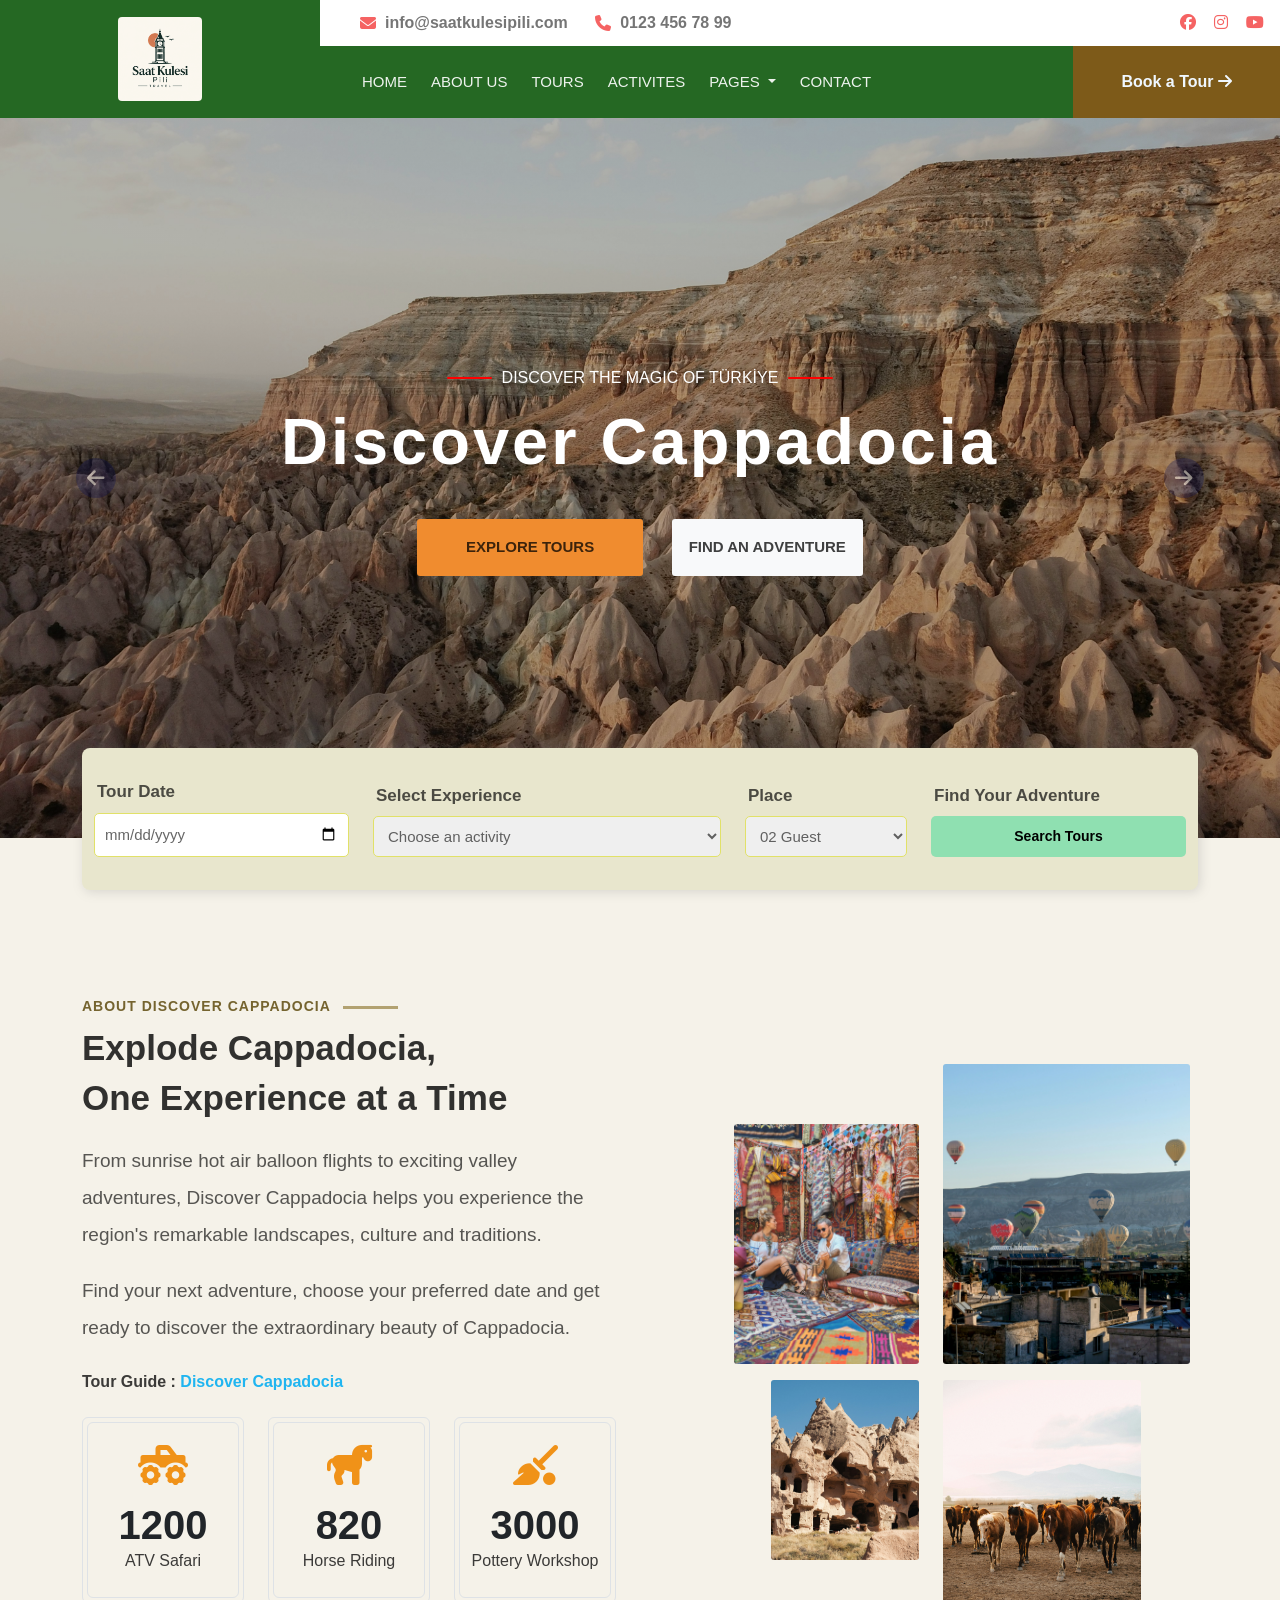
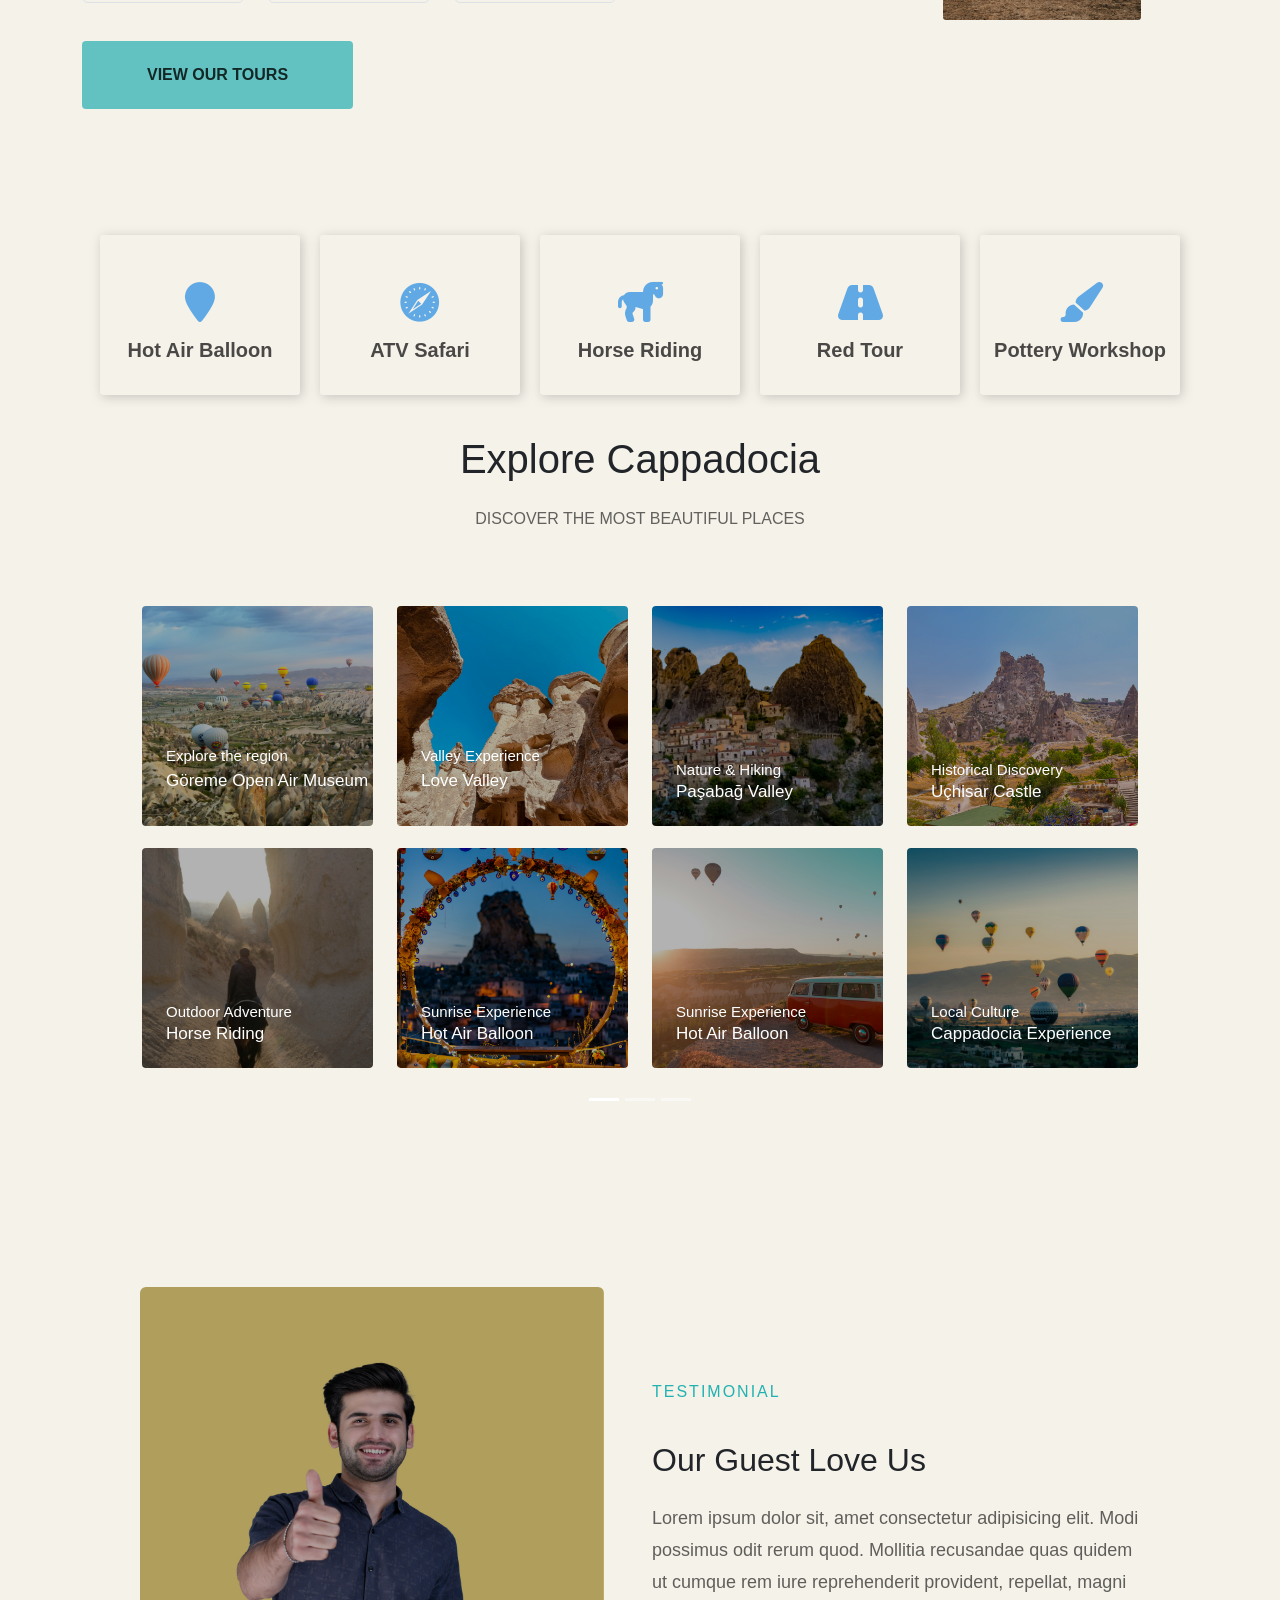
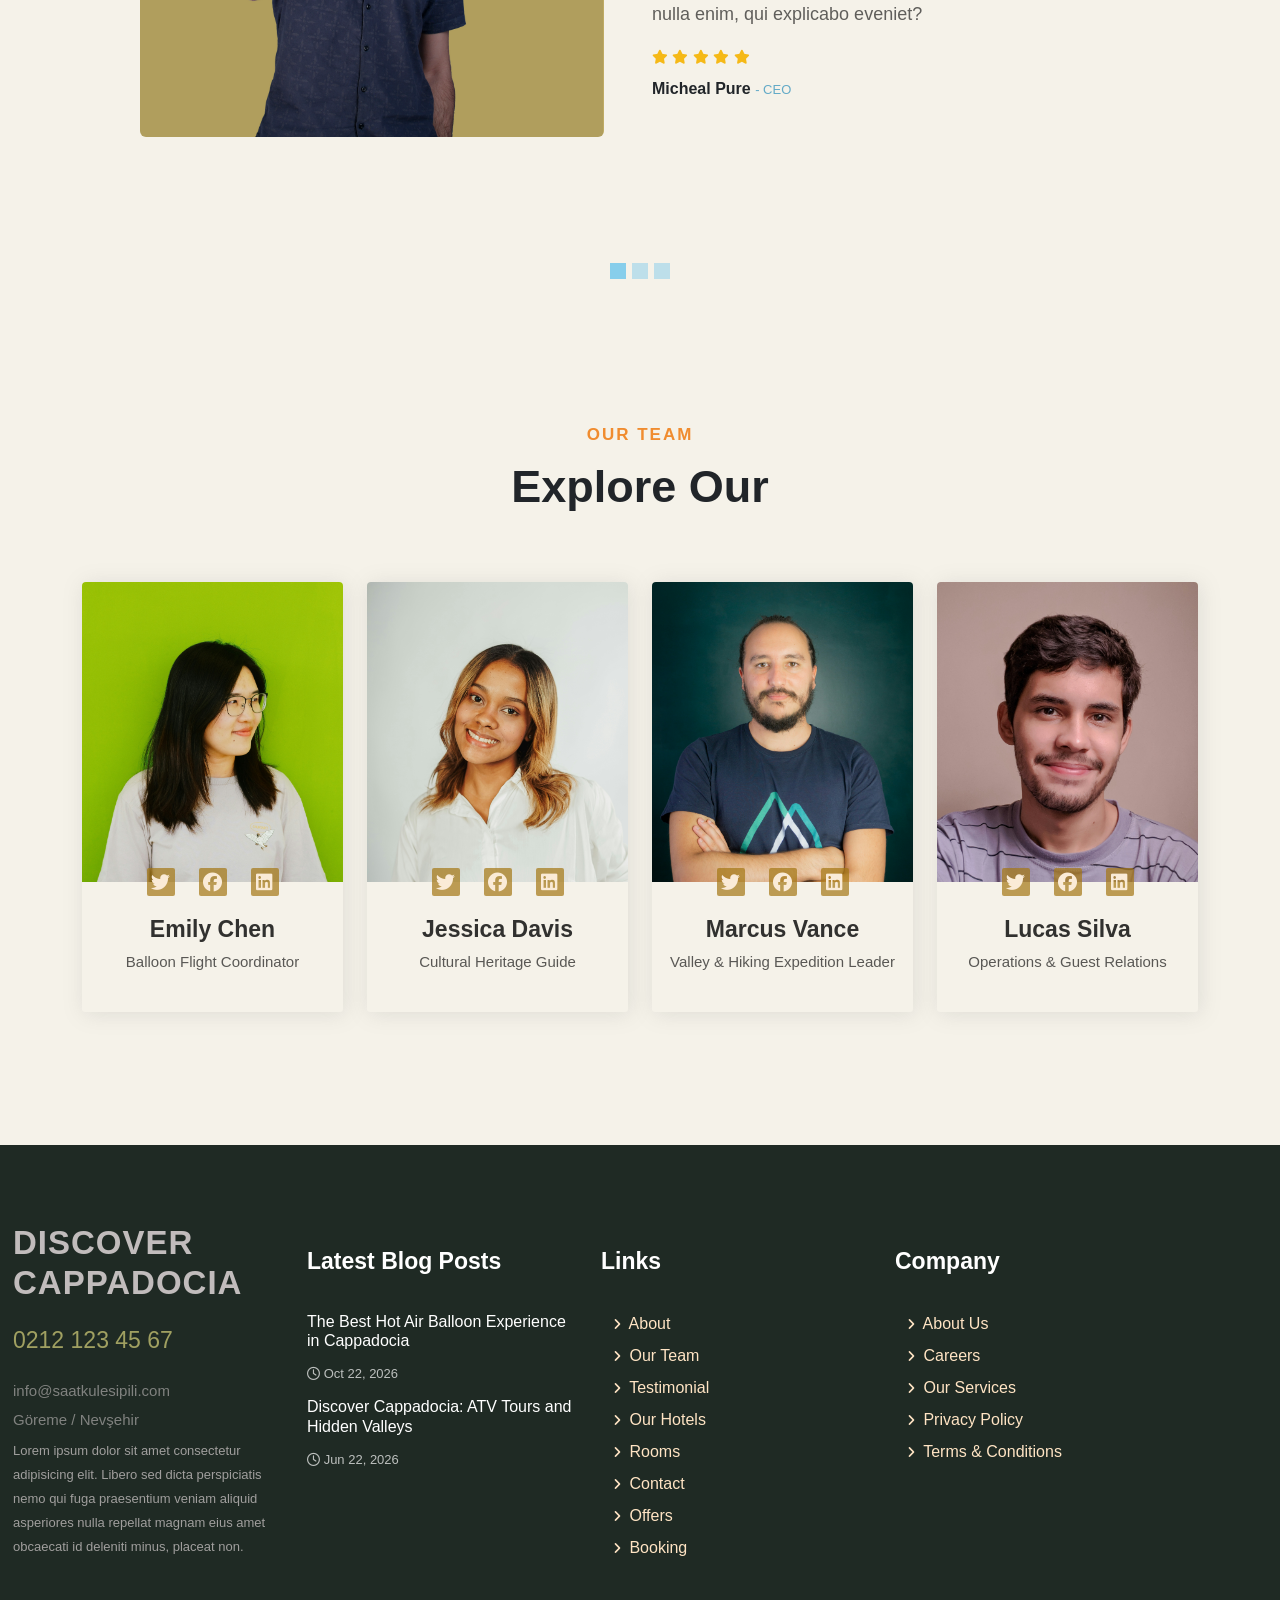
<file: index.html>
<!doctype html>
<html lang="en">

<head>
    <meta charset="UTF-8" />
    <meta name="viewport" content="width=device-width, initial-scale=1.0" />
    <!-- Bootstrap -->
    <link href="https://cdn.jsdelivr.net/npm/bootstrap@5.3.8/dist/css/bootstrap.min.css" rel="stylesheet"
        integrity="sha384-sRIl4kxILFvY47J16cr9ZwB07vP4J8+LH7qKQnuqkuIAvNWLzeN8tE5YBujZqJLB" crossorigin="anonymous" />

    <!-- Google Font -->
    <link rel="preconnect" href="https://fonts.googleapis.com">
    <link rel="preconnect" href="https://fonts.gstatic.com" crossorigin>

    <link rel="stylesheet" href="https://cdnjs.cloudflare.com/ajax/libs/font-awesome/6.5.1/css/all.min.css" />

    <!-- Kendi CSS dosyamız -->
    <link rel="stylesheet" href="style.css">
    <link rel="stylesheet" href="responsive.css">

    <!-- Bootstrap JS -->
    <script src="https://cdn.jsdelivr.net/npm/bootstrap@5.3.8/dist/js/bootstrap.bundle.min.js"
        integrity="sha384-FKyoEForCGlyvwx9Hj09JcYn3nv7wiPVlz7YYwJrWVcXK/BmnVDxM+D2scQbITxI"
        crossorigin="anonymous"></script>
    <title>Discover Cappadocia | Tours & Activities</title>
</head>

<body>

    <!--? HEADER START-->

    <header class="header">

        <div class="container-fluid">
            <div class="row gx-0">

                <div class="col-lg-3 d-none d-lg-block">
                    <a class="navbar-brand" href="#">
                        <img src="./img/skp_logo.png" class="img-fluid img_general_logo" alt="general logo">
                    </a>
                </div>
                <div class="col-lg-9">
                    <!--? Top Navbar-->
                    <div class="row gx-0 bg-white d-lg-flex d-none">
                        <div class="col-lg-7 px-4 text-start">
                            <div class="top_navbar">
                                <i class="fa-solid icon_topnavbar fa-envelope"></i>
                                <p class="para_top_navbar mb-0">info@saatkulesipili.com</p>
                            </div>
                            <div class="top_navbar">
                                <i class="fa-solid icon_topnavbar fa-phone"></i>
                                <p class="para_top_navbar mb-0">0123 456 78 99</p>
                            </div>
                        </div>

                        <div class="col-lg-5 px-0 text-end">
                            <div class="top_navbar">
                                <a href="#"><i class="fa-brands icon_topnavbar fa-facebook"></i></a>
                                <a href="#"><i class="fa-brands icon_topnavbar fa-instagram"></i></a>
                                <a href="#"><i class="fa-brands icon_topnavbar fa-youtube"></i></a>
                            </div>
                        </div>

                    </div>

                    <!--? NAVBAR START-->
                    <nav class="navbar navbar-expand-lg navbar-dark p-3 p-lg-0">
                        <div class="container-fluid">
                            <a class="navbar-brand" href="#">
                                <img src="./img/skp_logo.png" class="img-fluid img_general_logo d-lg-none d-block"
                                    alt="general logo">
                            </a>
                            <button class="navbar-toggler" type="button" data-bs-toggle="collapse"
                                data-bs-target="#navbarNav" aria-controls="navbarNav" aria-expanded="false"
                                aria-label="Toggle navigation">
                                <span class="navbar-toggler-icon"></span>
                            </button>

                            <div class="collapse navbar-collapse" id="navbarNav">
                                <ul class="navbar-nav mr-auto py-0">
                                    <li class="nav-item">
                                        <a class="nav-link" aria-current="page" href="#">Home</a>
                                    </li>
                                    <li class="nav-item">
                                        <a class="nav-link" href="#">About Us</a>
                                    </li>
                                    <li class="nav-item">
                                        <a class="nav-link" href="#">Tours</a>
                                    </li>
                                    <li class="nav-item">
                                        <a class="nav-link" aria-disabled="true">Activites</a>
                                    </li>
                                    <li class="nav-item dropdown">
                                        <a class="nav-link dropdown-toggle" href="#" role="button">
                                            Pages
                                        </a>
                                        <ul class="dropdown-menu">
                                            <li><a class="dropdown-item" href="#">- Booking</a></li>
                                            <li><a class="dropdown-item" href="#">- About</a></li>
                                            <li><a class="dropdown-item" href="#">- Our Team</a></li>
                                            <li><a class="dropdown-item" href="#">- Testimonial</a></li>
                                            <li><a class="dropdown-item" href="#">- Our Hotels</a></li>
                                            <li><a class="dropdown-item" href="#">- Rooms</a></li>
                                            <li><a class="dropdown-item" href="#">- Contact</a></li>
                                            <li><a class="dropdown-item" href="#">- Offers</a></li>
                                        </ul>
                                    </li>
                                    <li class="nav-item">
                                        <a class="nav-link" aria-disabled="true">Contact</a>
                                    </li>
                                </ul>
                            </div>

                            <a class="btn_navbar py-4 px-md-5 d-lg-block d-none" href="#">
                                <span class="stable"></span>
                                Book a Tour
                                <span class="icon">
                                    <i class="fa-solid fa-arrow-right"></i>
                                </span>
                            </a>
                        </div>
                    </nav>
                    <!--? NAVBAR FINISH-->

                </div>

            </div>
        </div>

    </header>
    <!--? HEADER FINISH-->


    <!--? HERO / CAROUSEL START -->
    <section class="home_section">
        <div id="carouselExample" class="carousel slide" data-bs-ride="carousel">
            <div class="carousel-inner">

                <!-- Slide 1 -->
                <div class="carousel-item active">
                    <div class="content_home img-1">
                        <div class="text_content_home">
                            <h6 class="section_title text-white mb-3">DISCOVER THE MAGIC OF TÜRKİYE</h6>
                            <h1 class="heading_home text-white mb-4">Discover Cappadocia</h1>
                            <a href="#" class="btn btn_home_content py-md-3 px-md-5 me-4">
                                Explore Tours
                            </a>
                            <a href="#" class="btn btn_home_content py-md-3 px-md-3 bg-light">
                                Find an Adventure
                            </a>
                        </div>
                    </div>
                </div>

                <!-- Slide 2 -->
                <div class="carousel-item">
                    <div class="content_home img-2">
                        <div class="text_content_home">
                            <h6 class="section_title text-white mb-3">UNFORGETTABLE CAPPADOCIA EXPERIENCES</h6>
                            <h1 class="heading_home text-white mb-4">Your Next Adventure Awaits</h1>
                            <a href="#" class="btn btn_home_content py-md-3 px-md-5 me-4">
                                Discover Activities
                            </a>
                            <a href="#" class="btn btn_home_content py-md-3 px-md-3 bg-light">
                                Book Your Tour
                            </a>
                        </div>
                    </div>
                </div>
            </div>
        </div>

        <!-- Slider Controls -->
        <button class="carousel-control-prev" type="button" data-bs-target="#carouselExample" data-bs-slide="prev">
            <span class="slider_icon"><i class="fa-solid fa-arrow-left"></i></span>
            <span class="visually-hidden">Previous</span>
        </button>

        <button class="carousel-control-next" type="button" data-bs-target="#carouselExample" data-bs-slide="next">
            <span class="slider_icon"><i class="fa-solid fa-arrow-right"></i></span>
            <span class="visually-hidden">Next</span>
        </button>
    </section>
    <!--? HERO / CAROUSEL FINISH -->

    <section class="hotel_search_form_container container">
        <div class="hotel_search_form_content">
            <div class="container_fluid">
                <div class="hotel_search_form">
                    <form action="">
                        <div class="container">
                            <div class="row container_form">
                                <div class="col-lg-3 col-6 my-2">
                                    <label for="check-in">Tour Date</label>
                                    <input type="date" class="input_form" id="tour-date" name="date" required>
                                </div>

                                <div class="col-lg-4 col-12 my-2">
                                    <label for="activity">Select Experience</label>
                                    <select class="input_form" id="activity" name="activity" required>
                                        <option value="" selected disabled>
                                            Choose an activity
                                        </option>
                                        <option value="hot-air-balloon">Hot Air Balloon</option>
                                        <option value="atv-safari">ATV Safari</option>
                                        <option value="horse-riding">Horse Riding</option>
                                        <option value="red-tour">Red Tour</option>
                                        <option value="green-tour">Green Tour</option>
                                        <option value="pottery-workshop">Pottery Workshop</option>
                                    </select>
                                </div>

                                <div class="col-lg-2 col-6 my-2">
                                    <label for="place">Place</label>
                                    <select class="input_form" id="guest" name="guest">
                                        <option value="1">01 Guest</option>
                                        <option value="2" selected>02 Guest</option>
                                        <option value="3">03 Guest</option>
                                        <option value="4">04 Guest</option>
                                        <option value="5">05 Guest</option>
                                        <option value="6">06 Guest</option>
                                        <option value="7">07 Guest</option>
                                        <option value="8">08 Guest</option>
                                    </select>
                                </div>

                                <div class="col-lg-3 col-12 my-2">
                                    <label for="Rooms">Find Your Adventure</label>
                                    <button type="submit" class="input_btn_submit" id="search-tours">
                                        Search Tours
                                    </button>
                                </div>

                            </div>
                        </div>
                    </form>
                </div>
            </div>
        </div>
    </section>
    <!--? TOUR SEARCH FORM FINISH -->


    <!--? ABOUT US START -->
    <section class="about py-5" id="about">
        <div class="container">
            <div class="row align-items-center g-5">
                <div class="col-lg-6">
                    <div class="about_content">
                        <h6 class="about_title text-start">ABOUT DISCOVER CAPPADOCIA</h6>
                        <h2 class="heading_about text-start">
                            Explode Cappadocia, <br> One Experience at a Time
                        </h2>
                        <p class="para_about">
                            From sunrise hot air balloon flights to exciting valley adventures,
                            Discover Cappadocia helps you experience the region's remarkable
                            landscapes, culture and traditions.
                        </p>

                        <p class="para_about">
                            Find your next adventure, choose your preferred date and get ready
                            to discover the extraordinary beauty of Cappadocia.
                        </p>

                        <h4 class="heading_sm">Tour Guide : <span>Discover Cappadocia</span></h4>

                        <div class="media_about_items">
                            <div class="row mt-4">

                                <!--? ABOUT ITEMS START -->

                                <!-- ITEM 1 -->
                                <div class="col-4">
                                    <div class="border rounded p-1">
                                        <div class="border rounded text-center py-2">
                                            <p class="about_items_icon"><i class="fa-solid fa-truck-monster"></i>
                                            </p>
                                            <h5 class="about_items_heading">1200</h5>
                                            <p class="about_items_para">ATV Safari</p>
                                        </div>
                                    </div>
                                </div>

                                <!-- ITEM 2 -->
                                <div class="col-4">
                                    <div class="border rounded p-1">
                                        <div class="border rounded text-center py-2">
                                            <p class="about_items_icon"><i class="fa-solid fa-horse"></i>
                                            </p>
                                            <h5 class="about_items_heading">820</h5>
                                            <p class="about_items_para">Horse Riding</p>
                                        </div>
                                    </div>
                                </div>

                                <!-- ITEM 3 -->
                                <div class="col-4">
                                    <div class="border rounded p-1">
                                        <div class="border rounded text-center py-2">
                                            <p class="about_items_icon"><i class="fa-solid fa-broom-ball"></i></p>
                                            <h5 class="about_items_heading">3000</h5>
                                            <p class="about_items_para">Pottery Workshop</p>
                                        </div>
                                    </div>
                                </div>
                            </div>
                        </div>

                        <!--? ABOUT ITEMS FINISH -->

                        <a href="#" class="btn_content_about">
                            View Our Tours
                        </a>

                    </div>
                </div>

                <!--? ABOUT IMAGES START -->

                <div class="col-lg-6">
                    <div class="images_container">

                        <div class="row p-2">

                            <div class="col-lg-6 col-6">
                                <div class="images_cappadocia_container">
                                    <div class="image_cappadocia_1"></div>
                                </div>
                            </div>

                            <div class="col-lg-6 col-6">
                                <div class="images_cappadocia_container">
                                    <div class="image_cappadocia_2"></div>
                                </div>
                            </div>

                        </div>

                        <div class="row p-2">

                            <div class="col-lg-6 col-6">
                                <div class="images_cappadocia_container">
                                    <div class="image_cappadocia_3"></div>
                                </div>
                            </div>

                            <div class="col-lg-6 col-6">
                                <div class="images_cappadocia_container">
                                    <div class="image_cappadocia_4"></div>
                                </div>

                            </div>
                        </div>
                    </div>
                </div>

                <!--? ABOUT IMAGES FINISH -->

            </div>
        </div>

    </section>

    <!--? ABOUT US FINISH -->


    <!--? SERVİCES START -->

    <div class="servis_area">
        <div class="container">
            <div class="row">
                <div class="col-12">
                    <div class="services_container">
                        <div class="services_content">
                            <p class="icon_service">
                                <i class="fa-solid fa-location-pin"></i>
                            </p>
                            <h4 class="heading_services">Hot Air Balloon</h4>
                        </div>
                        <div class="services_content">
                            <p class="icon_service">
                                <i class="fa-brands fa-safari"></i>
                            </p>
                            <h4 class="heading_services">ATV Safari</h4>
                        </div>
                        <div class="services_content">
                            <p class="icon_service">
                                <i class="fa-solid fa-horse"></i>
                            </p>
                            <h4 class="heading_services">Horse Riding</h4>
                        </div>
                        <div class="services_content">
                            <p class="icon_service">
                                <i class="fa-solid fa-road"></i>
                            </p>
                            <h4 class="heading_services">Red Tour</h4>
                        </div>
                        <div class="services_content">
                            <p class="icon_service">
                                <i class="fa-solid fa-paintbrush"></i>
                            </p>
                            <h4 class="heading_services">Pottery Workshop</h4>
                        </div>
                    </div>
                </div>
            </div>
        </div>
    </div>

    <!--? DESTINATION SECTION START -->
    <section class="destination">
        <h3 class="section_heading display-6">Explore Cappadocia</h3>
        <p class="section_para">DISCOVER THE MOST BEAUTIFUL PLACES</p>

        <div class="container">

            <div class="row m-lg-5 my-3">

                <div class="col-lg-3 col-md-4 col-6">
                    <div class="content_destination image-1">
                        <div class="content_text_place">
                            <span class="price">Explore the region</span>
                            <p class="place">Göreme Open Air Museum</p>
                        </div>
                    </div>
                </div>

                <div class="col-lg-3 col-md-4 col-6">
                    <div class="content_destination image-2">
                        <div class="content_text_place">
                            <span class="price">Valley Experience</span>
                            <p class="place">Love Valley</p>
                        </div>
                    </div>
                </div>

                <div class="col-lg-3 col-md-4 col-6">
                    <div class="content_destination image-3">
                        <div class="content_text_place">
                            <span class="price">Nature & Hiking</span>
                            <h5 class="place">Paşabağ Valley</h5>
                        </div>
                    </div>
                </div>

                <div class="col-lg-3 col-md-4 col-6">
                    <div class="content_destination image-4">
                        <div class="content_text_place">
                            <span class="price">Historical Discovery</span>
                            <h5 class="place">Uçhisar Castle</h5>
                        </div>
                    </div>
                </div>
                <div class="col-lg-3 col-md-4 col-6">
                    <div class="content_destination image-5">
                        <div class="content_text_place">
                            <span class="price">Outdoor Adventure</span>
                            <h5 class="place">Horse Riding</h5>
                        </div>
                    </div>
                </div>

                <div class="col-lg-3 col-md-4 col-6">
                    <div class="content_destination image-6">
                        <div class="content_text_place">
                            <span class="price">Sunrise Experience</span>
                            <h5 class="place">Hot Air Balloon</h5>
                        </div>
                    </div>
                </div>

                <div class="col-lg-3 col-md-4 col-6">
                    <div class="content_destination image-7">
                        <div class="content_text_place">
                            <span class="price">Sunrise Experience</span>
                            <h5 class="place">Hot Air Balloon</h5>
                        </div>
                    </div>
                </div>

                <div class="col-lg-3 col-md-4 col-6">
                    <div class="content_destination image-8">
                        <div class="content_text_place">
                            <span class="price">Local Culture</span>
                            <h5 class="place">Cappadocia Experience</h5>
                        </div>
                    </div>
                </div>

            </div>

        </div>
    </section>

    <section class="testimonials">
        <div class="testimonial_area">
            <div id="carouselStackedIndicators" class="carousel slide">
                <div class="carousel-inner rounded-5">
                    <div class="carousel-item active"></div>
                    <div class="carousel-item">
                        <div class="container">
                            <div class="row">
                                <div class="col-lg-6 col-md-6">
                                    <div class="image_container img_testimonial_1"></div>
                                </div>
                                <div class="col-lg-6 col-md-6 my-4 my-sm-4">

                                </div>
                            </div>
                        </div>
                    </div>
                    <div class="carousel-item"></div>
                </div>
                <div class="d-flex justify-content-between align-items-center">
                    
                    <div class="carousel-indicators">
                        <button type="button" data-bs-target="#carouselStackedIndicators" data-bs-slide-to="0"
                            class="active" aria-current="true" aria-label="Slide 1"></button>
                        <button type="button" data-bs-target="#carouselStackedIndicators" data-bs-slide-to="1"
                            aria-label="Slide 2"></button>
                        <button type="button" data-bs-target="#carouselStackedIndicators" data-bs-slide-to="2"
                            aria-label="Slide 3"></button>
                    </div>
                </div>
            </div>
        </div>
    </section>
    <section class="testimonials">
        <div class="testimonial_area">
            <div id="carouselExampleIndicators" class="carousel slide">
                <div class="carousel-indicators indicator_testimonials">
                    <button type="button" data-bs-target="#carouselExampleIndicators" data-bs-slide-to="0"
                        class="active" aria-current="true" aria-label="Slide 1"></button>
                    <button type="button" data-bs-target="#carouselExampleIndicators" data-bs-slide-to="1"
                        aria-label="Slide 2"></button>
                    <button type="button" data-bs-target="#carouselExampleIndicators" data-bs-slide-to="2"
                        aria-label="Slide 3"></button>
                </div>
                <div class="carousel-inner">
                    <div class="carousel-item active">
                        <div class="container">
                            <div class="row">
                                <div class="col-lg-6 col-md-6">
                                    <div class="image_container img_testimonial_1"></div>
                                </div>

                                <div class="col-lg-6 col-md-6 my-4 my-sm-4">
                                    <div class="text_container_testimonials">
                                        <div class="section_heading_testimonial">
                                            <h6 class="heading_sm_testimonial">Testimonial</h6>
                                            <h2 class="heading_testimonial">Our Guest Love Us</h2>
                                        </div>

                                        <div class="single_testimonial_slide">
                                            <p class="para_testimonial">Lorem ipsum dolor sit, amet consectetur
                                                adipisicing elit. Modi possimus odit rerum quod. Mollitia recusandae
                                                quas quidem ut cumque rem iure reprehenderit provident, repellat, magni
                                                nulla enim, qui explicabo eveniet?</p>

                                            <div class="rating_title">
                                                <div class="rating">
                                                    <i class="fa-solid fa-star"></i>
                                                    <i class="fa-solid fa-star"></i>
                                                    <i class="fa-solid fa-star"></i>
                                                    <i class="fa-solid fa-star"></i>
                                                    <i class="fa-solid fa-star"></i>
                                                </div>
                                                <h6 class="member_name">Micheal Pure <span>- CEO</span></h6>
                                            </div>

                                        </div>
                                    </div>


                                </div>
                            </div>
                        </div>
                    </div>
                    <div class="carousel-item">
                        <div class="container">
                            <div class="row">
                                <div class="col-lg-6 col-md-6">
                                    <div class="image_container img_testimonial_2"></div>
                                </div>

                                <div class="col-lg-6 col-md-6 my-4 my-sm-4">
                                    <div class="text_container_testimonials">
                                        <div class="section_heading_testimonial">
                                            <h6 class="heading_sm_testimonial">Testimonial</h6>
                                            <h2 class="heading_testimonial">Our Guest Love Us</h2>
                                        </div>

                                        <div class="single_testimonial_slide">
                                            <p class="para_testimonial">Lorem ipsum dolor sit, amet consectetur
                                                adipisicing elit. Modi possimus odit rerum quod. Mollitia recusandae
                                                quas quidem ut cumque rem iure reprehenderit provident, repellat, magni
                                                nulla enim, qui explicabo eveniet?</p>

                                            <div class="rating_title">
                                                <div class="rating">
                                                    <i class="fa-solid fa-star"></i>
                                                    <i class="fa-solid fa-star"></i>
                                                    <i class="fa-solid fa-star"></i>
                                                    <i class="fa-solid fa-star"></i>
                                                    <i class="fa-solid fa-star"></i>
                                                </div>
                                                <h6 class="member_name">Micheal Pure <span>- CEO</span></h6>
                                            </div>

                                        </div>
                                    </div>


                                </div>
                            </div>
                        </div>
                    </div>
                    <div class="carousel-item">
                        <div class="container">
                            <div class="row">
                                <div class="col-lg-6 col-md-6">
                                    <div class="image_container img_testimonial_3"></div>
                                </div>

                                <div class="col-lg-6 col-md-6 my-4 my-sm-4">
                                    <div class="text_container_testimonials">
                                        <div class="section_heading_testimonial">
                                            <h6 class="heading_sm_testimonial">Testimonial</h6>
                                            <h2 class="heading_testimonial">Our Guest Love Us</h2>
                                        </div>

                                        <div class="single_testimonial_slide">
                                            <p class="para_testimonial">Lorem ipsum dolor sit, amet consectetur
                                                adipisicing elit. Modi possimus odit rerum quod. Mollitia recusandae
                                                quas quidem ut cumque rem iure reprehenderit provident, repellat, magni
                                                nulla enim, qui explicabo eveniet?</p>

                                            <div class="rating_title">
                                                <div class="rating">
                                                    <i class="fa-solid fa-star"></i>
                                                    <i class="fa-solid fa-star"></i>
                                                    <i class="fa-solid fa-star"></i>
                                                    <i class="fa-solid fa-star"></i>
                                                    <i class="fa-solid fa-star"></i>
                                                </div>
                                                <h6 class="member_name">Micheal Pure <span>- CEO</span></h6>
                                            </div>

                                        </div>
                                    </div>


                                </div>
                            </div>
                        </div>
                    </div>
                </div>

            </div>
        </div>
    </section>

    <section class="our_team">
        <h6 class="heading_title">Our Team</h6>
        <h1 class="mb-5 heading_lg_title">Explore Our</h1>
        <div class="our_team_area">
            <div class="container">
                <div class="row">
                    <div class="col-lg-3 col-md-6 col-sm-12">
                        <div class="team_content_container">
                            <div class="img_team_member img_member_1">
                                <div class="social_icons_team">
                                    <a href="#"><i class="fa-brands icon_accounts_team fa-twitter"></i></a>
                                    <a href="#"><i class="fa-brands icon_accounts_team fa-facebook"></i></a>
                                    <a href="#"><i class="fa-brands icon_accounts_team fa-linkedin"></i></a>
                                </div>
                            </div>
                            <div class="team_section_heading">
                                <h4 class="heading_name">Emily Chen</h4>
                                <h6 class="heading_sm_name">Balloon Flight Coordinator</h6>
                            </div>
                        </div>
                    </div>
                  
                    <div class="col-lg-3 col-md-6 col-sm-12">
                        <div class="team_content_container">
                            <div class="img_team_member img_member_2">
                                <div class="social_icons_team">
                                    <a href="#"><i class="fa-brands icon_accounts_team fa-twitter"></i></a>
                                    <a href="#"><i class="fa-brands icon_accounts_team fa-facebook"></i></a>
                                    <a href="#"><i class="fa-brands icon_accounts_team fa-linkedin"></i></a>
                                </div>
                            </div>
                            <div class="team_section_heading">
                                <h4 class="heading_name">Jessica Davis</h4>
                                <h6 class="heading_sm_name">Cultural Heritage Guide</h6>
                            </div>
                        </div>
                    </div>

                    <div class="col-lg-3 col-md-6 col-sm-12">
                        <div class="team_content_container">
                            <div class="img_team_member img_member_3">
                                <div class="social_icons_team">
                                    <a href="#"><i class="fa-brands icon_accounts_team fa-twitter"></i></a>
                                    <a href="#"><i class="fa-brands icon_accounts_team fa-facebook"></i></a>
                                    <a href="#"><i class="fa-brands icon_accounts_team fa-linkedin"></i></a>
                                </div>
                            </div>
                            <div class="team_section_heading">
                                <h4 class="heading_name">Marcus Vance</h4>
                                <h6 class="heading_sm_name">Valley & Hiking Expedition Leader</h6>
                            </div>
                        </div>
                    </div>

                    <div class="col-lg-3 col-md-6 col-sm-12">
                        <div class="team_content_container">
                            <div class="img_team_member img_member_4">
                                <div class="social_icons_team">
                                    <a href="#"><i class="fa-brands icon_accounts_team fa-twitter"></i></a>
                                    <a href="#"><i class="fa-brands icon_accounts_team fa-facebook"></i></a>
                                    <a href="#"><i class="fa-brands icon_accounts_team fa-linkedin"></i></a>
                                </div>
                            </div>

                            <div class="team_section_heading">
                                <h4 class="heading_name">Lucas Silva</h4>
                                <h6 class="heading_sm_name">Operations & Guest Relations</h6>
                            </div>

                        </div>
                    </div>

                </div>
            </div>
        </div>
    </section>

    <!--? FOOTER START -->
        <div class="footer_area">
            <footer>
                <div class="footer_container">
                    <div class="row my-5">

                          <!-- Contact Information -->
                        <div class="col-lg-3 col-md-6 col-sm-6">
                            <h2 class="logo_footer">Discover Cappadocia</h2>
                            <h3>0212 123 45 67</h3>
                            <p class="para_footer_1">info@saatkulesipili.com</p>
                            <p class="para_footer_1">Göreme / Nevşehir</p>
                            <p class="para_footer_2">Lorem ipsum dolor sit amet consectetur adipisicing elit. Libero sed dicta perspiciatis nemo qui fuga praesentium veniam aliquid asperiores nulla repellat magnam eius amet obcaecati id deleniti minus, placeat non.</p>
                        </div>

                        <!-- Latest Blog Posts -->
                        <div class="col-lg-3 col-md-6 col-sm-6">

                            <div class="blogs_section_footer">
                                <h3 class="blogs_footer">Latest Blog Posts</h3>
                                <h5 class="blog_title">
                                    The Best Hot Air Balloon Experience in Cappadocia
                                </h5>

                                <p class="para_blogs_footer">
                                    <span>
                                        <i class="fa-regular fa-clock"></i>
                                    </span>
                                    Oct 22, 2026
                                </p>
                            </div>
                            
                            <div class="blogs_section_footer">
                                <h5 class="blog_title">
                                    Discover Cappadocia: ATV Tours and Hidden Valleys
                                </h5>

                                <p class="para_blogs_footer">
                                    <span>
                                        <i class="fa-regular fa-clock"></i>
                                    </span>
                                    Jun 22, 2026
                                </p>
                            </div>
                        </div>

                         <div class="col-lg-3 col-md-6 col-sm-6">
                                <div class="link_footer">
                                    <h3 class="blogs_footer">Links</h3>
                                    <ul class="p-0">
                                        <li class="m-2"><a class="links-item_footer" href="#"> <span><i class="fa-solid fa-angle-right"></i></span> About</a></li>
                                        <li class="m-2"><a class="links-item_footer" href="#"> <span><i class="fa-solid fa-angle-right"></i></span> Our Team</a></li>
                                        <li class="m-2"><a class="links-item_footer" href="#"> <span><i class="fa-solid fa-angle-right"></i></span> Testimonial</a></li>
                                        <li class="m-2"><a class="links-item_footer" href="#"> <span><i class="fa-solid fa-angle-right"></i></span> Our Hotels</a></li>
                                        <li class="m-2"><a class="links-item_footer" href="#"> <span><i class="fa-solid fa-angle-right"></i></span> Rooms</a></li>
                                        <li class="m-2"><a class="links-item_footer" href="#"> <span><i class="fa-solid fa-angle-right"></i></span> Contact</a></li>
                                        <li class="m-2"><a class="links-item_footer" href="#"> <span><i class="fa-solid fa-angle-right"></i></span> Offers</a></li>
                                        <li class="m-2"><a class="links-item_footer" href="#"> <span><i class="fa-solid fa-angle-right"></i></span> Booking</a></li>
                                    </ul>
                                </div>
                        </div>

                        <div class="col-lg-3 col-md-6 col-sm-6">
                                <div class="link_footer">
                                    <h3 class="blogs_footer">Company</h3>
                                    <ul class="p-0">
                                        <li class="m-2"><a class="links-item_footer" href="#"> <span><i class="fa-solid fa-angle-right"></i></span> About Us</a></li>
                                        <li class="m-2"><a class="links-item_footer" href="#"> <span><i class="fa-solid fa-angle-right"></i></span> Careers</a></li>
                                        <li class="m-2"><a class="links-item_footer" href="#"> <span><i class="fa-solid fa-angle-right"></i></span> Our Services</a></li>
                                        <li class="m-2"><a class="links-item_footer" href="#"> <span><i class="fa-solid fa-angle-right"></i></span> Privacy Policy</a></li>
                                        <li class="m-2"><a class="links-item_footer" href="#"> <span><i class="fa-solid fa-angle-right"></i></span> Terms & Conditions</a></li>
                                    </ul>
                                </div>
                        </div>
                            
                    </div>
                </div>
            </footer>
        </div>

</body>

</html>
</file>
<file: style.css>
body {
    background-color: #f5f2e9;
}

* {
    margin: 0;
    padding: 0;
    box-sizing: border-box;
    list-style: none;
    text-decoration: none;
    font-family: 'Roboto', sans-serif;
}

.header {
    width: 100%;
    height: 100%;
    background-color: rgb(37, 104, 35);
}

.container-fluid {
    padding: 0 !important;
    margin: 0 !important;
}


.top_navbar {
    height: 100%;
    display: inline-flex;
    align-items: center;
    padding: 11px 0px;
    margin: 0px 7px;
}

.para_top_navbar {
    color: rgb(0, 0, 0, 0.54);
    font-weight: 600;
}

.icon_topnavbar {
    color: rgb(245, 99, 99);
    margin: 0 9px !important;
    /* ? */
}

.nav-link {
    color: rgb(255, 255, 255, 0.92);
    font-size: 15px;
    text-transform: uppercase;
    font-weight: 500;
    margin: 10px 4px;
}

.dropdown {
    position: relative;
}

.dropdown-menu {
    padding: 6px 8px;
    width: 220px;
    display: none;
    opacity: 0;
    visibility: hidden;
    transition: opacity 0.2s ease-in, visibility 0.2s ease-in;
    position: absolute;
    top: 100%;
    left: 0;
}

.dropdown:hover .dropdown-menu {
    display: block;
    opacity: 1;
    visibility: visible;
}

.dropdown-item {
    font-size: 15px;
    font-weight: 500;
    padding: 8px 12px;
    margin: 2px 0px;
    color: rgb(0, 0, 0, 0.8);
    border-bottom: 1px solid rgba(0, 0, 0, 0.038);
}

.dropdown-item:last-child {
    border-bottom: 0;
    /* Son elemanın alt çizgisini otomatik siler, HTML'e class yazman gerekmez */
}

.nav-link:hover {
    color: rgb(225, 89, 89);
}

.dropdown-item:hover {
    color: rgb(225, 89, 89);
    background-color: rgb(223, 242, 200);
    border-radius: 4%;
}

.navbar-brand {
    display: flex;
    justify-content: center;
    align-items: center;
    height: 100%;
    margin: 0px 15px;
}

.navbar-brand img {
    width: 84px;
    height: auto;
    /* Oranı bozulmadan ölçeklenir */
    border-radius: 4px;
}

.btn_navbar {
    background-color: rgb(125, 90, 25);
    text-decoration: none;
    border-radius: 0px !important;
    border: none !important;
    font-weight: 600;
    color: aliceblue;
    position: relative;
    overflow: hidden;
    z-index: 2;
    /* Taşmaları gizlemek için önemlidir */
}

.btn_navbar .stable {
    position: absolute;
    top: 0px;
    right: 0px;
    width: 0px;
    height: 100%;
    background: rgb(28, 28, 178);
    z-index: -2;
    transition: 0.4s ease-in;
}

.btn_navbar:hover .stable {
    width: 100%;
}

.home_section {
    width: 100%;
    height: 80vh;
    min-height: 420px;
    overflow: hidden;
    position: relative;
}

.content_home {
    width: 100%;
    height: 80vh;
    min-height: 420px;
    background-position: center;
    background-size: cover;
    display: flex;
    justify-content: center;
    align-items: center;
    flex-direction: column;
}

.img-1 {
    background-image:
        linear-gradient(rgba(0, 0, 0, 0.3),
            rgba(0, 0, 0, 0.3)),
        url(./img/cappadocia_2.jpg);
}

.img-2 {
    background-image:
        linear-gradient(rgba(0, 0, 0, 0.3),
            rgba(0, 0, 0, 0.3)),
        url(./img/cappadocia_1.jpg);
}

.text_content_home {
    text-align: center;
}

.section_title {
    position: relative;
    display: inline-block;
}

.section_title::before {
    position: absolute;
    content: "";
    width: 45px;
    height: 2px;
    top: 50%;
    left: -55px;
    margin-top: -1px;
    background-color: red;
    border-radius: 5px;

}

.section_title::after {
    position: absolute;
    content: "";
    width: 45px;
    height: 2px;
    top: 50%;
    right: -55px;
    margin-top: -1px;
    background-color: red;
    border-radius: 5px;
}

.heading_home {
    font-size: 65px;
    font-weight: 900;
    letter-spacing: 3px;
}

.btn_home_content {
    /* background-color: tomato; */
    background-color: rgb(240, 140, 47);
    color: rgb(0, 0, 0, 0.75);
    font-size: 15px;
    font-weight: 700;
    text-transform: uppercase;
    margin: 14px 0px;
    border-radius: 3px !important;
    transition: 0.2s ease;
}


.btn_home_content:hover {
    background-color: rgb(255, 194, 108);
    color: rgb(0, 0, 0, 0.75);
    color: aliceblue;

}



.slider_icon {
    width: 40px;
    height: 40px;
    background-color: rgba(2, 10, 83, 0.56);
    font-size: 20px;
    opacity: 1;
    display: flex;
    justify-content: center;
    align-items: center;
    border-radius: 20px;
}

.hotel_search_form_container {
   position: relative;
   z-index: 5;

}

.hotel_search_form_content {
    width: 100%;
    height: auto;
    margin: -90px auto 0;      /* masaüstünde hero'nun üstüne biner */
    padding: 15px 0 25px;
    border-radius: 8px;
    background-color: rgb(232, 230, 205);
    box-shadow: 2px 2px 11px rgba(128, 128, 128, 0.25);
}


.container_form {
    height: auto;
    display: flex;
    align-items: flex-end;
}

.input_form {
    width: 100%;
    padding: 10px;
    border: 1px solid rgb(225, 225, 104);
    font-size: 15px;
    font-weight: 500;
    color: rgb(0, 0, 0, 0.60);
    border-radius: 5px;
}

label {
    width: 100%;
    margin: 8px 3px;
    font-weight: 600;
    font-size: 17px;
    color: rgba(0, 0, 0, 0.68);
}

.input_btn_submit {
    width: 100%;
    padding: 10px 5px;
    font-size: 14px;
    font-weight: 600;
    background-color: rgb(143, 224, 177);
    border: none;
    border-radius: 5px;
    transition: 0.2s ease-in;
}

.input_btn_submit:hover {
    background-color: rgb(68, 218, 130);
    ;
}


.about {
    margin-top: 60px;
    padding: 60px 0;
}

.about_title {
    font-size: 14px;
    font-weight: 600;
    color: rgb(117, 100, 47);
    letter-spacing: 1px;
    text-transform: uppercase;
    position: relative;
}


.about_title::after {
    content: "";
    display: inline-block;
    vertical-align: middle;
    margin-left: 12px;
    background-color: rgb(178, 162, 113);
    height: 3px;
    width: 55px;
    position: static;
}

.heading_about {
    font-size: 35px;
    font-weight: 700 !important;
    line-height: 50px;
    color: rgba(0, 0, 0, 0.8);
}


.para_about {
    margin: 19px 0px;
    font-size: 19px;
    font-weight: 500;
    color: rgba(0, 0, 0, 0.65);
    line-height: 37px;
}

.heading_sm {
    margin: 26px 0;
    font-size: 16px;
    font-weight: 800;
    color: rgba(0, 0, 0, 0.76);

}

.heading_sm span {
    color: rgb(32, 181, 240);
}

.about_items_icon {
    font-size: 40px;
    color: rgb(240, 146, 24);
    margin: 5px !important;
}

.about_items_heading {
    font-size: 40px;
    font-weight: 700;
    margin: 0px !important;
}

.about_items_para {
    font-size: 16px;
    font-weight: 500;
    color: rgba(0, 0, 0, 0.76);

}

.btn_content_about {
    display: inline-block;
    text-decoration: none;
    font-size: 16px;
    font-weight: 700;
    text-transform: uppercase;
    background-color: #62c2c2;
    color: rgba(0, 0, 0, 0.8);
    border-radius: 4px;
    padding: 22px 65px;
    margin: 38px 0;
    transition: 0.2s ease-in;
}

.btn_content_about:hover {
    background-color: rgb(148, 241, 187);
}



.images_container {
    width: 100%;
    height: 100%;
}

.images_cappadocia_container {

    width: 100%;
    height: 300px;
    cursor: pointer;
    /* border: 1px solid blue; */
    text-align: end;
}

.image_cappadocia_1 {
    display: inline-block;
    width: 75%;
    height: 80%;
    background-color: yellow;
    margin-top: 24%;
    background-image: url(./img/cappadocia_4.jpg);
    background-position: center;
    background-size: cover;
    background-repeat: no-repeat;
    border-radius: 3px;
}

.image_cappadocia_2 {
    display: inline-block;
    width: 100%;
    height: 100%;
    background-color: rgb(0, 255, 221);
    background-image: url(./img/cappadocia_5.jpg);
    background-position: center;
    background-size: cover;
    background-repeat: no-repeat;
    border-radius: 3px;
}

.image_cappadocia_3 {
    display: inline-block;
    width: 60%;
    height: 60%;
    background-color: rgb(96, 46, 176);
    background-image: url(./img/cappadocia_6.jpg);
    background-position: center;
    background-size: cover;
    background-repeat: no-repeat;
    border-radius: 3px;
}

.image_cappadocia_4 {
    display: block;
    width: 80%;
    height: 80%;
    background-color: rgb(255, 166, 0);
    background-image: url(./img/cappadocia_horse.jpg);
    background-position: center;
    background-size: cover;
    background-repeat: no-repeat;
    border-radius: 3px;
}

.servis_area {
    height: auto;
    padding: 40px 0;
}

.services_container {
    display: flex;
    flex-wrap: wrap;
    justify-content: center;
    gap: 20px;
}

.services_content {
    width: 200px;
    height: 160px;
    display: flex;
    justify-content: center;
    align-items: center;
    flex-direction: column;
    box-shadow: 2px 2px 11px rgba(128, 128, 128,0.40);
    border-radius: 3px;
    padding: 0px 8px;
    cursor: pointer;
    transition: 0.2s ease-in;
}

.services_content:hover {
    background-color: rgb(97, 169, 228);;
    transform: translateY(-6px);
}

.services_content:hover .icon_service,
.services_content:hover .heading_services {
    color: antiquewhite !important;
}

.heading_services {
  text-align: center;      /* Yazının kendi içinde ortalanmasını sağlar */
  margin: 0;               /* Tarayıcının varsayılan dış boşluklarını sıfırlar */
}

.icon_service {
    font-size: 40px;
    color: rgb(97, 169, 228);
    margin: 5px 0px;
}

.heading_services {
    font-size: 20px;
    text-align: center;
    font-weight: 700;
    color: rgba(0, 0, 0, 0.7);
}


.destination {
    width: 100%;
    height: auto;
    display: flex;
    justify-content: center;
    flex-direction: column;
    align-items: center;
    /* margin: 60px 0px; */
}

.section_para {
    margin: 16px 0px;
    color: rgba(0, 0, 0, 0.6);
    font-weight: 500;
}


.content_destination {
    width: 100%;
    height: 220px;
    margin: 11px 0px;
    border-radius: 4px;
    position: relative;
}

.image-1 {
    background-image: linear-gradient(rgba(0,0,0,0.3), rgba(0,0,0,0.3)), url(./img/goreme.jpg);
    background-position: center;
    background-size: cover;
}

.image-2 {
    background-image: linear-gradient(rgba(0,0,0,0.3), rgba(0,0,0,0.3)), url(./img/love_valley.jpg);
    background-position: center;
    background-size: cover;
}

.image-3 {
    background-image: linear-gradient(rgba(0,0,0,0.3), rgba(0,0,0,0.3)), url(./img/pasabag_valley.jpg);
    background-position: center;
    background-size: cover;
}

.image-4 {
    background-image: linear-gradient(rgba(0,0,0,0.3), rgba(0,0,0,0.3)), url(./img/uchisar.jpg);
    background-position: center;
    background-size: cover;
}

.image-5 {
    background-image: linear-gradient(rgba(0,0,0,0.3), rgba(0,0,0,0.3)), url(./img/horse.jpg);
    background-position: center;
    background-size: cover;
}

.image-6 {
    background-image: linear-gradient(rgba(0,0,0,0.3), rgba(0,0,0,0.3)), url(./img/cappadocia_7.jpg);
    background-position: center;
    background-size: cover;
}

.image-7 {
    background-image: linear-gradient(rgba(0,0,0,0.3), rgba(0,0,0,0.3)), url(./img/cappadocia_8.jpg);
    background-position: center;
    background-size: cover;
}

.image-8 {
    background-image: linear-gradient(rgba(0,0,0,0.3), rgba(0,0,0,0.3)), url(./img/cappadocia_9.jpg);
    background-position: center;
    background-size: cover;
}

.content_text_place {
    position: absolute;
    bottom: 16px;
    left: 24px;
    color: white;
}

.price {
    font-weight: 300;
    font-size: 15px;
}


.place {
    font-weight: 500;
    font-size: 17px;
}

.testimonials {
    width: 100%;
    min-height: auto;
    height: auto;
    display: flex;
    justify-content: flex-start;
    align-items: center;
    flex-direction: column;
    padding: 0px 0 160px;
}

.testimonial_area {
    width: 80%;
    margin: auto;
}

.image_container {
    width: 95%;
    height: 450px;
 /*    border: 2px solid blue; */
    border-radius: 6px;
}

.img_testimonial_1 {
    background-image: linear-gradient(rgba(0,0,0,0.3), rgba(0,0,0,0.3)),  url(./img/img_testimonial_1.jpg);
    background-position: center;
    background-size: cover;
}

.img_testimonial_2{
    background-image: linear-gradient(rgba(0,0,0,0.3), rgba(0,0,0,0.3)),  url(./img/img_testimonial_2.jpg);
    background-position: center;
    background-size: cover;
}

.img_testimonial_3 {
    background-image: linear-gradient(rgba(0,0,0,0.3), rgba(0,0,0,0.3)),  url(./img/img_testimonial_3.jpg);
    background-position: center;
    background-size: cover;
}

.indicator_testimonials {
  position: absolute;
  bottom: -120px;
  margin-top: 20px;
}

.indicator_testimonials button{
    width: 16px !important;
    height: 16px !important;
    background-color: skyblue !important;
}

.text_container_testimonials {
 width: 100%;
 height: 450px;
 display: flex;
 justify-content: center;
 flex-direction: column;
}

.heading_sm_testimonial {
    text-transform: uppercase;
    letter-spacing: 2px;
    color: #23b2b2;
    margin-bottom: 40px;
    margin-top: 18px;
}

.para_testimonial {
    font-size: 18px;
    font-weight: 500;
    line-height: 32px;
    margin: 15px 0px;
    color: rgba(0, 0, 0, 0.61);
}

.fa-star {
    font-size: 14px;
    color: rgb( 245, 185, 23);
}

.member_name {
    font-size: 16px;
    margin: 10px 0px;
    font-weight: 600;
}

.member_name span {
    color: rgb(99, 170, 199);
    font-weight: 400;
    font-size: 13px;
}


.our_team {
    height: auto;
    min-height: 80vh;
    margin-top: 80px;
    padding-bottom: 40px;
}

.heading_title {
    font-size: 17px;
    font-weight: 600;
    color: rgb(240, 140, 47);
    text-align: center;
    text-transform: uppercase;
    letter-spacing: 2px;
}

.heading_lg_title {
    text-align: center;
    margin: 15px 0px;
    font-size: 45px;
    font-weight: 700;
}

.team_content_container {
    width: 100%;
    height: 430px;
    box-shadow: 2px 2px 21px rgba(128, 128, 128, 0.192);
    margin: 20px 0px;
    border-radius: 3px !important;
    position: relative;
}

.img_team_member {
    width: 100%;
    height: 300px;
   /*  background-color: red; */
}

.img_member_1 {
   border-radius: 4px 4px 0px 0px;
   background-image: url(./img/our_team_1.jpg);
   background-position: center;
   background-size: cover;
}

.img_member_2 {
   border-radius: 4px 4px 0px 0px;
   background-image: url(./img/our_team_2.jpg);
   background-position: center;
   background-size: cover;
}

.img_member_3 {
   border-radius: 4px 4px 0px 0px;
   background-image: url(./img/our_team_3.jpg);
   background-position: center;
   background-size: cover;
}

.img_member_4 {
   border-radius: 4px 4px 0px 0px;
   background-image: url(./img/our_team_4.jpg);
   background-position: center;
   background-size: cover;
}


.social_icons_team {
    width: 100%;
    height: 30px;
    /* background-color: rgba(111, 19, 203, 0.5); */
    position: absolute;
    bottom: 115px;
    /* padding: 0px 8px; */
    display: flex;
    justify-content: center;
    align-items: center;
    gap: 10px;
}

.social_icons_team a {
    background-color: rgba(164, 118, 18, 0.7);
    width: 28px;
    height: 28px;
    border-radius: 2px;
    margin: 0px 7px;
    display: flex;
    justify-content: center;
    align-items: center;
    color: antiquewhite;
    font-size: 19px;
    text-decoration: none !important;
}

.team_section_heading {
       width: 100%;
       height: 120px;
       display: flex;
       justify-content: center;
       align-items: center;
       flex-direction: column;
}

.heading_name {
    margin: 10px 0px;
    color: rgb(0, 0, 0, 0.8);
    font-size: 23px;
    font-weight: 600;
}

.heading_sm_name {
    font-size: 15px;
    color: rgb(0, 0, 0, 0.64);
}


.footer_area {
    height: auto;
    min-height: 50vh;
    padding: 30px 0;
    background-color: #1f2a24;


}

.footer_container {
    width: 90%;
    margin: 0 13px;
}


.logo_footer {
    color: rgb(193, 188, 188);
    font-size: 33px;
    font-weight: 900;
    letter-spacing: 1px;
    text-transform: uppercase;

}

.footer_container h3 {
    color: rgb(160, 160, 97);
    font-size: 23px;
    margin: 25px 0;
   
}

.para_footer_1 {
    color: rgba(193, 188, 188, 0.6);
    font-size: 15px;
    font-weight: 400;
    margin: 7px 0px;    
}   

.para_footer_2 {
    color: rgba(193, 188, 188, 0.8);
    font-size: 13px;
    line-height: 24px;
}

.blogs_section_footer {
    color: white;
}

.blogs_footer {
    color: white !important;
    font-weight: 600;
    margin-bottom: 36px !important;

}


.blog_title {
    color: white;
    font-size: 16px;
    font-weight: 500;
}

.para_blogs_footer {
    font-size: 13px;
    color: rgba(255, 255, 255, 0.7);
    margin: 14px 0px;
}

.links-item_footer {
    text-decoration: none;
    color: bisque;
    font-size: 16px;
    font-weight: 500;
    transition: 0.4s ease;
    
}

.links-item_footer span {
    padding: 0px 4px;
    font-size: 13px;
}

.links-item_footer:hover {
    letter-spacing: 2px;
}
</file>
<file: responsive.css>
Responsive · CSS
/* responsive.css — style.css'ten SONRA yüklenmeli */
 
/* ========== Tablet ve altı (< 992px) ========== */
@media (max-width: 991px) {
 
    /* Mobil menüde hover çalışmadığı için alt menü açık gösterilir */
    .dropdown-menu {
        position: static;
        display: block;
        opacity: 1;
        visibility: visible;
        width: 100%;
        background: transparent;
        border: 0;
    }
 
    .dropdown-item {
        color: rgba(255, 255, 255, 0.85);
    }
 
    /* Form hero'nun üstüne binmez, normal akışta durur */
    .hotel_search_form_content {
        margin: 20px auto 0;
    }
 
    .about {
        margin-top: 40px;
    }
 
    .heading_about {
        font-size: 30px;
        line-height: 42px;
    }
 
    .para_about {
        font-size: 17px;
        line-height: 32px;
    }
 
    .btn_content_about {
        padding: 18px 40px;
    }
 
    .testimonial_area {
        width: 90%;
    }
 
    .image_container {
        width: 100%;
        height: 320px;
    }
 
    .text_container_testimonials {
        height: auto;
        padding: 10px 0 30px;
    }
 
    .our_team {
        margin-top: 60px;
    }
}
 
/* ========== Tablet dikey / büyük telefon (< 768px) ========== */
@media (max-width: 767px) {
 
    .home_section,
    .content_home {
        height: 70vh;
        min-height: 400px;
    }
 
    .btn_home_content {
        font-size: 13px;
        margin: 8px 0;
    }
 
    .images_cappadocia_container {
        height: 200px;
    }
 
    .about_items_icon {
        font-size: 28px;
    }
 
    .about_items_heading {
        font-size: 28px;
    }
 
    .about_items_para {
        font-size: 13px;
    }
 
    .heading_lg_title {
        font-size: 34px;
    }
 
    .logo_footer {
        font-size: 26px;
    }
}
 
/* ========== Telefon (< 576px) ========== */
@media (max-width: 575px) {
 
    /* Başlığın yanındaki kırmızı çizgiler taşma yapar */
    .section_title::before,
    .section_title::after {
        display: none;
    }
 
    .heading_home {
        letter-spacing: 1px;
    }
 
    /* Butonlar alt alta, tam genişlikte */
    .btn_home_content {
        display: block;
        width: 100%;
        margin: 8px 0 !important;
        padding: 12px 16px !important;
    }
 
    .slider_icon {
        width: 32px;
        height: 32px;
        font-size: 16px;
    }
 
    .hotel_search_form_content {
        padding: 10px 0 20px;
    }
 
    label {
        font-size: 15px;
    }
 
    .heading_about {
        font-size: 26px;
        line-height: 36px;
    }
 
    .about_title::after {
        display: none;
    }
 
    .btn_content_about {
        display: block;
        text-align: center;
        padding: 16px 20px;
    }
 
    .services_content {
        width: 46%;
        height: 140px;
    }
 
    .heading_services {
        font-size: 16px;
    }
 
    .content_destination {
        height: 180px;
    }
 
    .content_text_place {
        left: 12px;
        bottom: 10px;
    }
 
    .place {
        font-size: 14px;
    }
 
    .price {
        font-size: 12px;
    }
 
    .image_container {
        height: 240px;
    }
 
    .para_testimonial {
        font-size: 16px;
        line-height: 28px;
    }
 
    .heading_name {
        font-size: 20px;
    }
}
</file>
